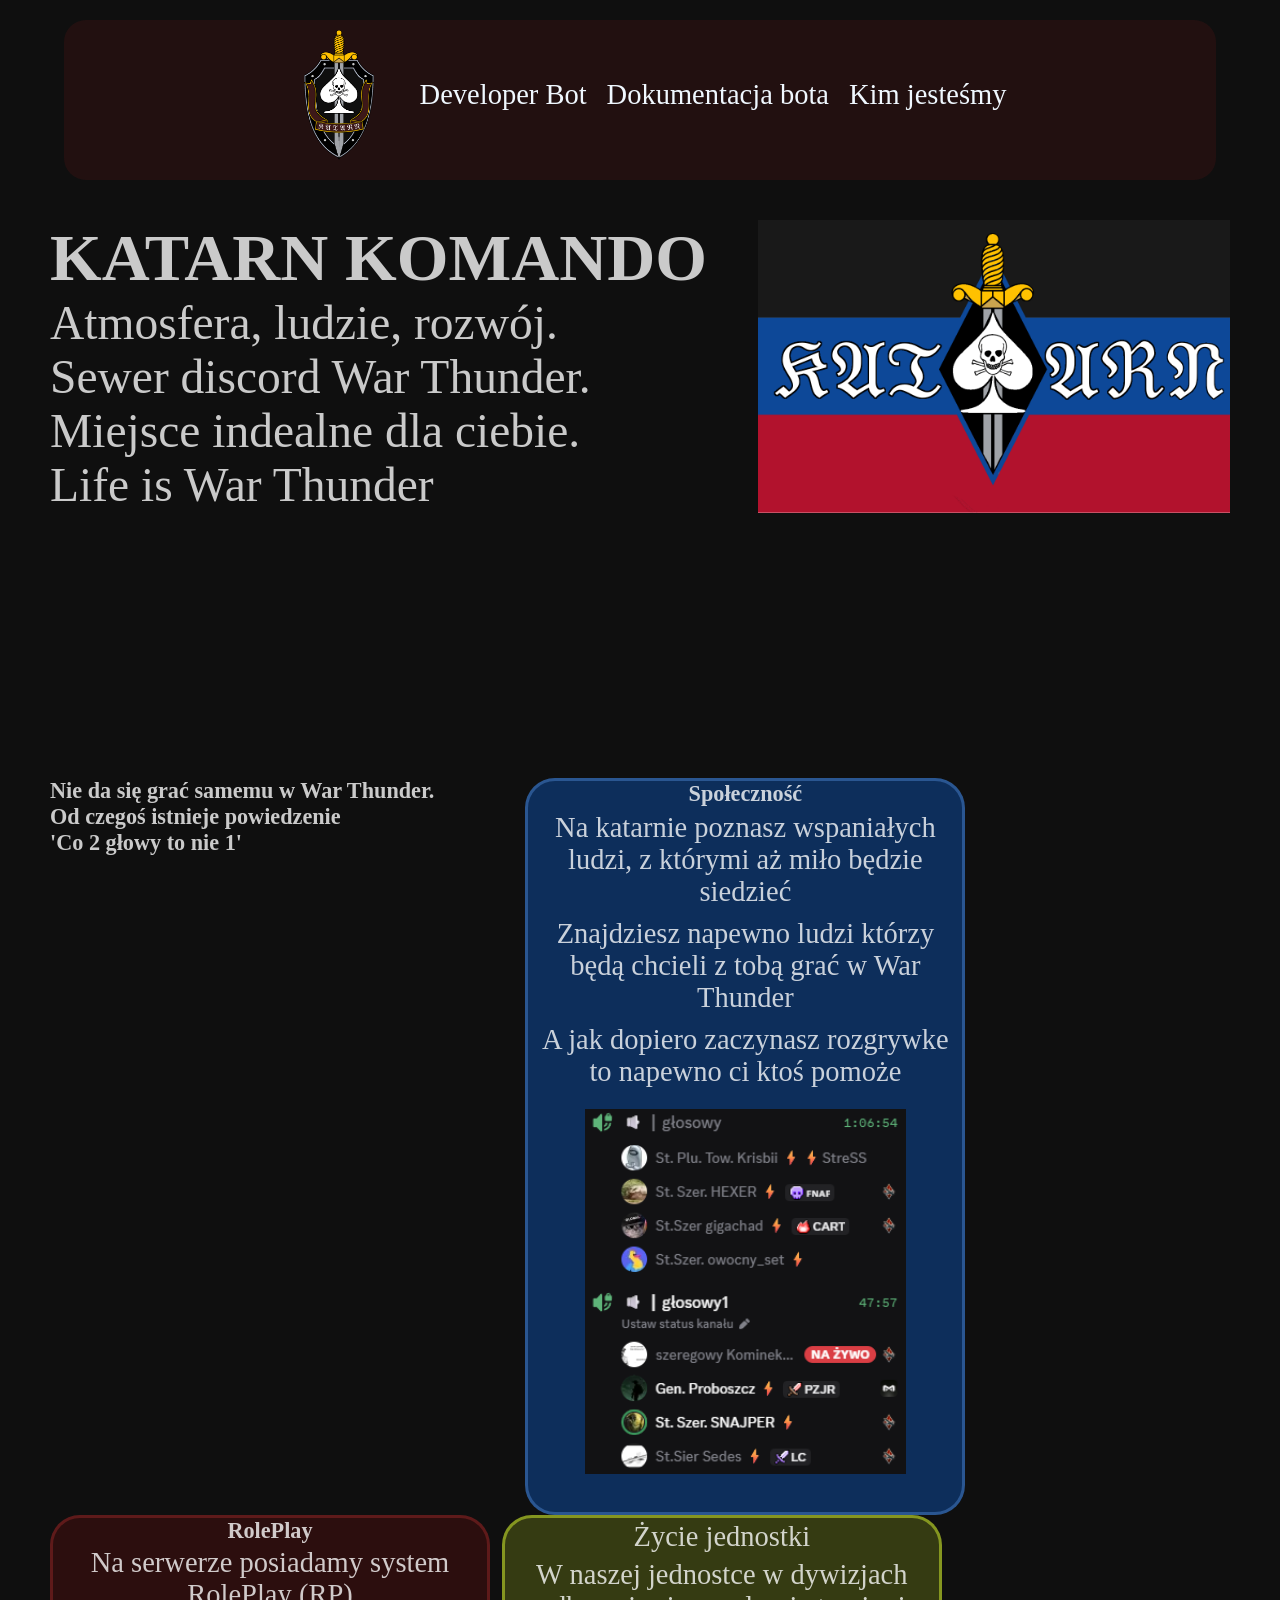
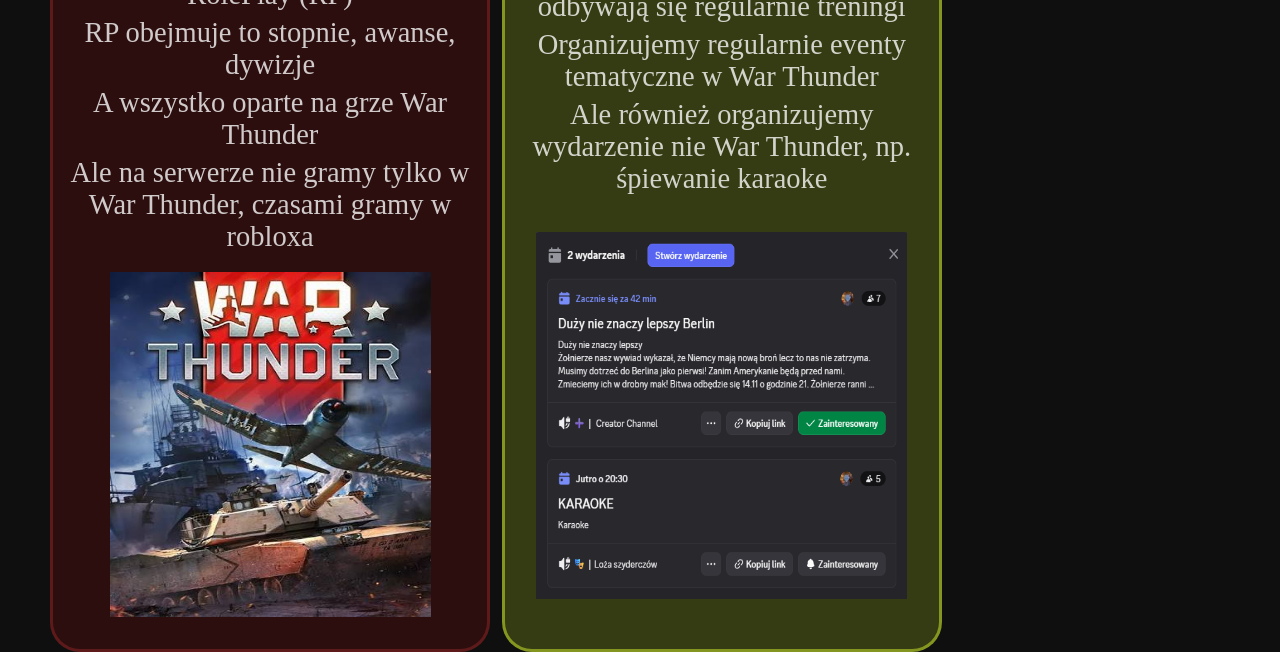
<file: index.html>
<!DOCTYPE html>
<html lang="PL">
<head>
    <meta charset="UTF-8">
    <meta name="viewport" content="width=device-width, initial-scale=1.0">
    <link rel="stylesheet" href="style.css">
    <title>KATARN KOMANDO</title>
</head>
<body>
    <header>
        <a href="index.html"><img src="KATARN.png" alt="logo_KATARN"></a>
        <nav>
            <ul>
                <li><a href="developer-bot.html">Developer Bot</a></li>
                <li><a href="documentation.html">Dokumentacja bota</a><li>
                <li><a href="">Kim jesteśmy</a></li>
            </ul>
            <div style="clear: both;"></div>
        </nav>
    </header>
    <main>
        <article id="head">
        <section>
        <h1>KATARN KOMANDO</h1>
        <p>Atmosfera, ludzie, rozwój.</p>
        <p>Sewer discord War Thunder.</p>
        <p>Miejsce indealne dla ciebie.</p>
        <p>Life is War Thunder</p>
        </section>
        <img src="Flaga KATARN.png" alt="Logo katarnu">
        </article>
        <article id="advert">
            <section id="description">
                <h1>Nie da się grać samemu w War Thunder.</h1>
                <h1>Od czegoś istnieje powiedzenie</h1>
                <h1>'Co 2 głowy to nie 1'</h1>
            </section>
            <section id="box_1">
                <h1>Społeczność</h1>
                <p>Na katarnie poznasz wspaniałych ludzi, z którymi aż miło będzie siedzieć</p>
                <p>Znajdziesz napewno ludzi którzy będą chcieli z tobą grać w War Thunder</p>
                <p>A jak dopiero zaczynasz rozgrywke to napewno ci ktoś pomoże</p>
                <img src="people.png" alt="Ludzie siedzą na kanale głosowym">
            </section>
            <section id="box_2">
                <h1>RolePlay</h1>
                <p>Na serwerze posiadamy system RolePlay (RP)</p>
                <p>RP obejmuje to stopnie, awanse, dywizje</p>
                <p>A wszystko oparte na grze War Thunder</p>
                <p>Ale na serwerze nie gramy tylko w War Thunder, czasami gramy w robloxa</p>
                <img src="Wt.png" alt="Plakat z War Thunder">
            </section>
            <section id="box_3">
                <p>Życie jednostki</p>
                <p>W naszej jednostce w dywizjach odbywają się regularnie treningi</p>
                <p>Organizujemy regularnie eventy tematyczne w War Thunder</p>
                <p>Ale również organizujemy wydarzenie nie War Thunder, np. śpiewanie karaoke</p>
                <img src="Wydarzenia.png" alt="Rozplanowanie wydarzeń">
            </section>
            <div style="clear: both;"></div>
        </article>
    </main>
</body>
</html>
</file>
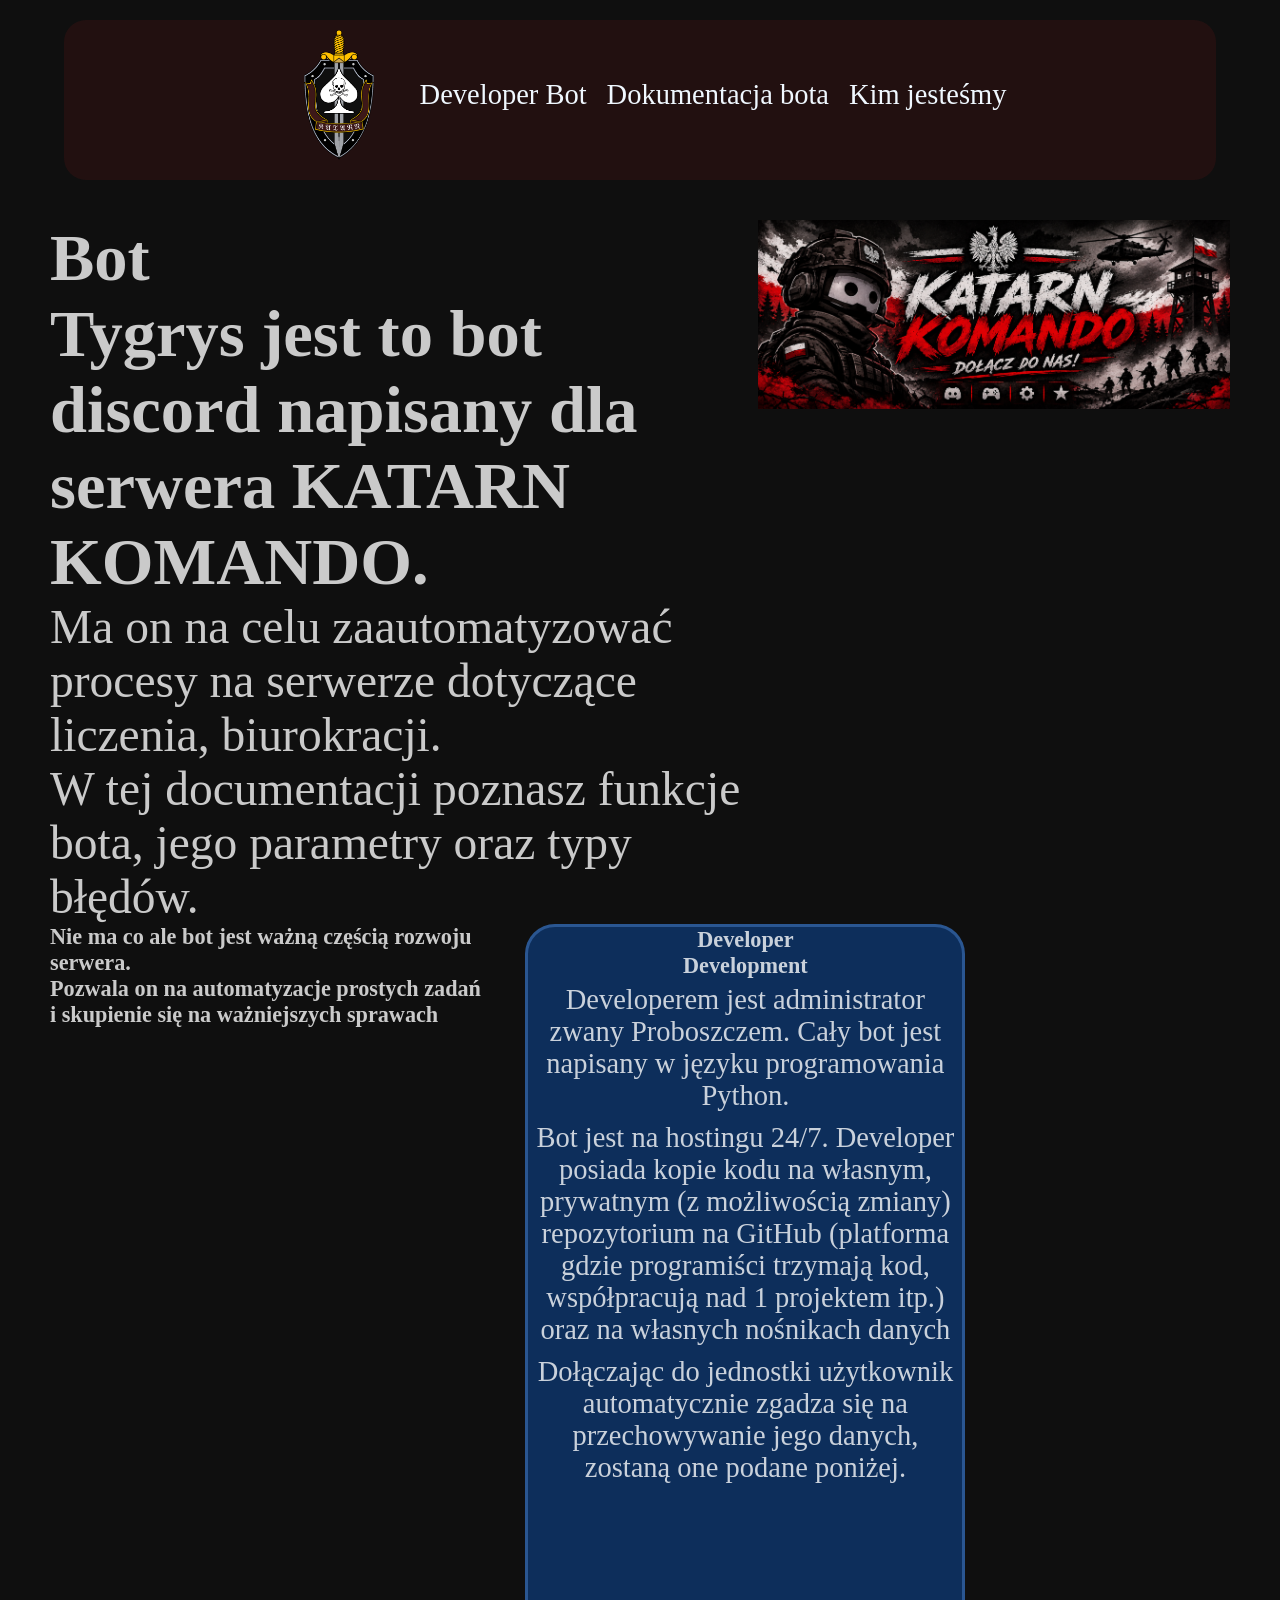
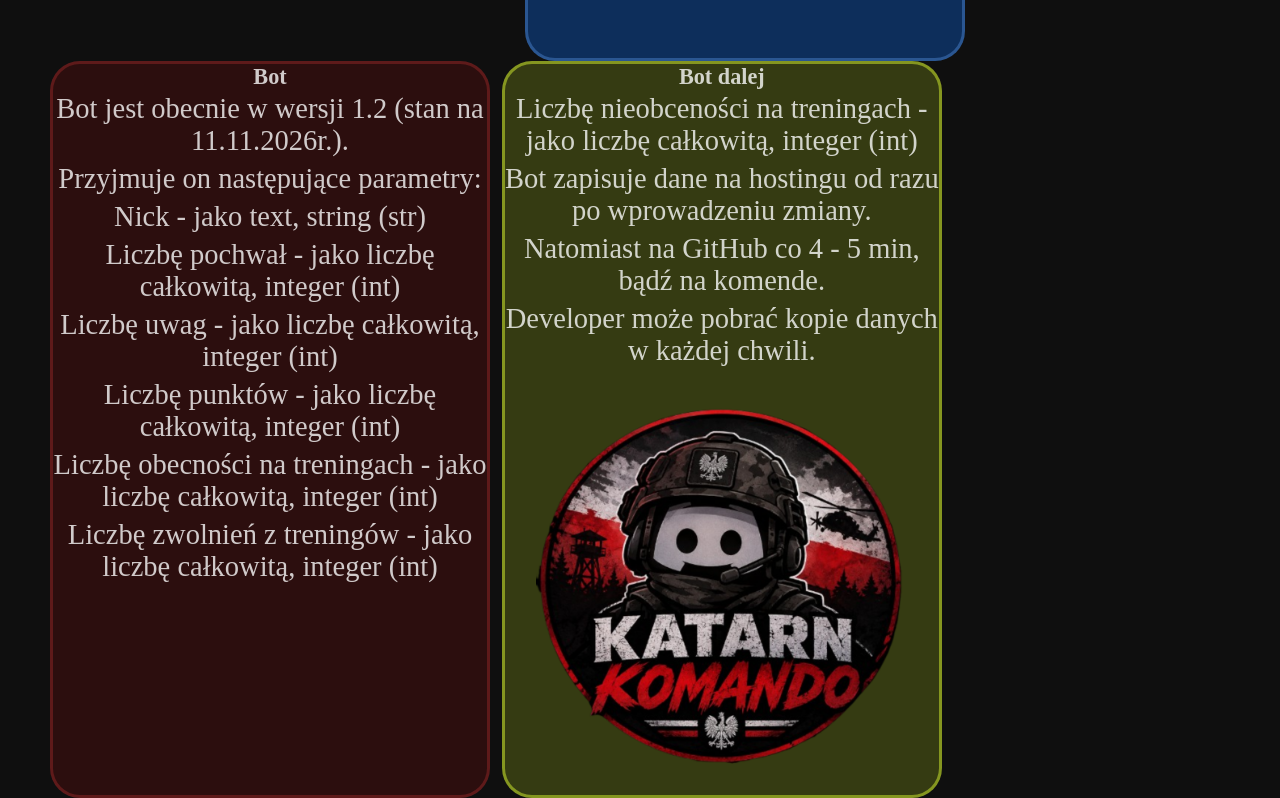
<file: developer-bot.html>
<!DOCTYPE html>
<html lang="PL">
<head>
    <meta charset="UTF-8">
    <meta name="viewport" content="width=device-width, initial-scale=1.0">
    <link rel="stylesheet" href="style.css">
    <title>KATARN KOMANDO</title>
</head>
<body>
    <header>
        <a href="index.html"><img src="KATARN.png" alt="logo_KATARN"></a>
        <nav>
            <ul>
                <li><a href="developer-bot.html">Developer Bot</a></li>
                <li><a href="documentation.html">Dokumentacja bota</a><li>
                <li><a href="">Kim jesteśmy</a></li>
            </ul>
            <div style="clear: both;"></div>
        </nav>
    </header>
    <main>
        <article id="head">
        <section>
        <h1>Bot</h1>
        <h1>Tygrys jest to bot discord napisany dla serwera KATARN KOMANDO.</h1>
        <p>Ma on na celu zaautomatyzować procesy na serwerze dotyczące liczenia, biurokracji.</p>
        <p>W tej documentacji poznasz funkcje bota, jego parametry oraz typy błędów.</p>
        </section>
        <img src="Tygrys - baner.png" alt="Logo katarnu" style="height: 40%; width: 40%;">
        <br><br><br><br><br><br><br><br><br><br>
        </article>
        <article id="advert">
            <section id="description">
                <h1>Nie ma co ale bot jest ważną częścią rozwoju serwera.</h1>
                <h1>Pozwala on na automatyzacje prostych zadań i skupienie się na ważniejszych sprawach</h1>
            </section>
            <section id="box_1">
                <h1>Developer</h1>
                <h1>Development</h1>
                <p>Developerem jest administrator zwany Proboszczem. Cały bot jest napisany w języku programowania Python.</p>
                <p>Bot jest na hostingu 24/7. Developer posiada kopie kodu na własnym, prywatnym (z możliwością zmiany) repozytorium na GitHub (platforma gdzie programiści trzymają kod, współpracują nad 1 projektem itp.) oraz na własnych nośnikach danych</p>
                <p>Dołączając do jednostki użytkownik automatycznie zgadza się na przechowywanie jego danych, zostaną one podane poniżej.</p>
            </section>
            <section id="box_2">
                <h1>Bot</h1>
                <p>Bot jest obecnie w wersji 1.2 (stan na 11.11.2026r.). </p>
                <p>Przyjmuje on następujące parametry:</p>
                <p>Nick - jako text, string (str)</p>
                <p>Liczbę pochwał - jako liczbę całkowitą, integer (int)</p>
                <p>Liczbę uwag - jako liczbę całkowitą, integer (int)</p>
                <p>Liczbę punktów - jako liczbę całkowitą, integer (int)</p>
                <p>Liczbę obecności na treningach - jako liczbę całkowitą, integer (int)</p>
                <p>Liczbę zwolnień z treningów - jako liczbę całkowitą, integer (int)</p>
            </section>
            <section id="box_3">
                <h1>Bot dalej</h1>
                <p>Liczbę nieobceności na treningach - jako liczbę całkowitą, integer (int)</p>
                <p>Bot zapisuje dane na hostingu od razu po wprowadzeniu zmiany. </p>
                <p>Natomiast na GitHub co 4 - 5 min, bądź na komende. </p>
                <p>Developer może pobrać kopie danych w każdej chwili.</p>
                <img src="Tygrys.png" alt="Profilowe bota Tygrys">
            </section>
            <div style="clear: both;"></div>
        </article>
    </main>
</body>
</html>
</file>
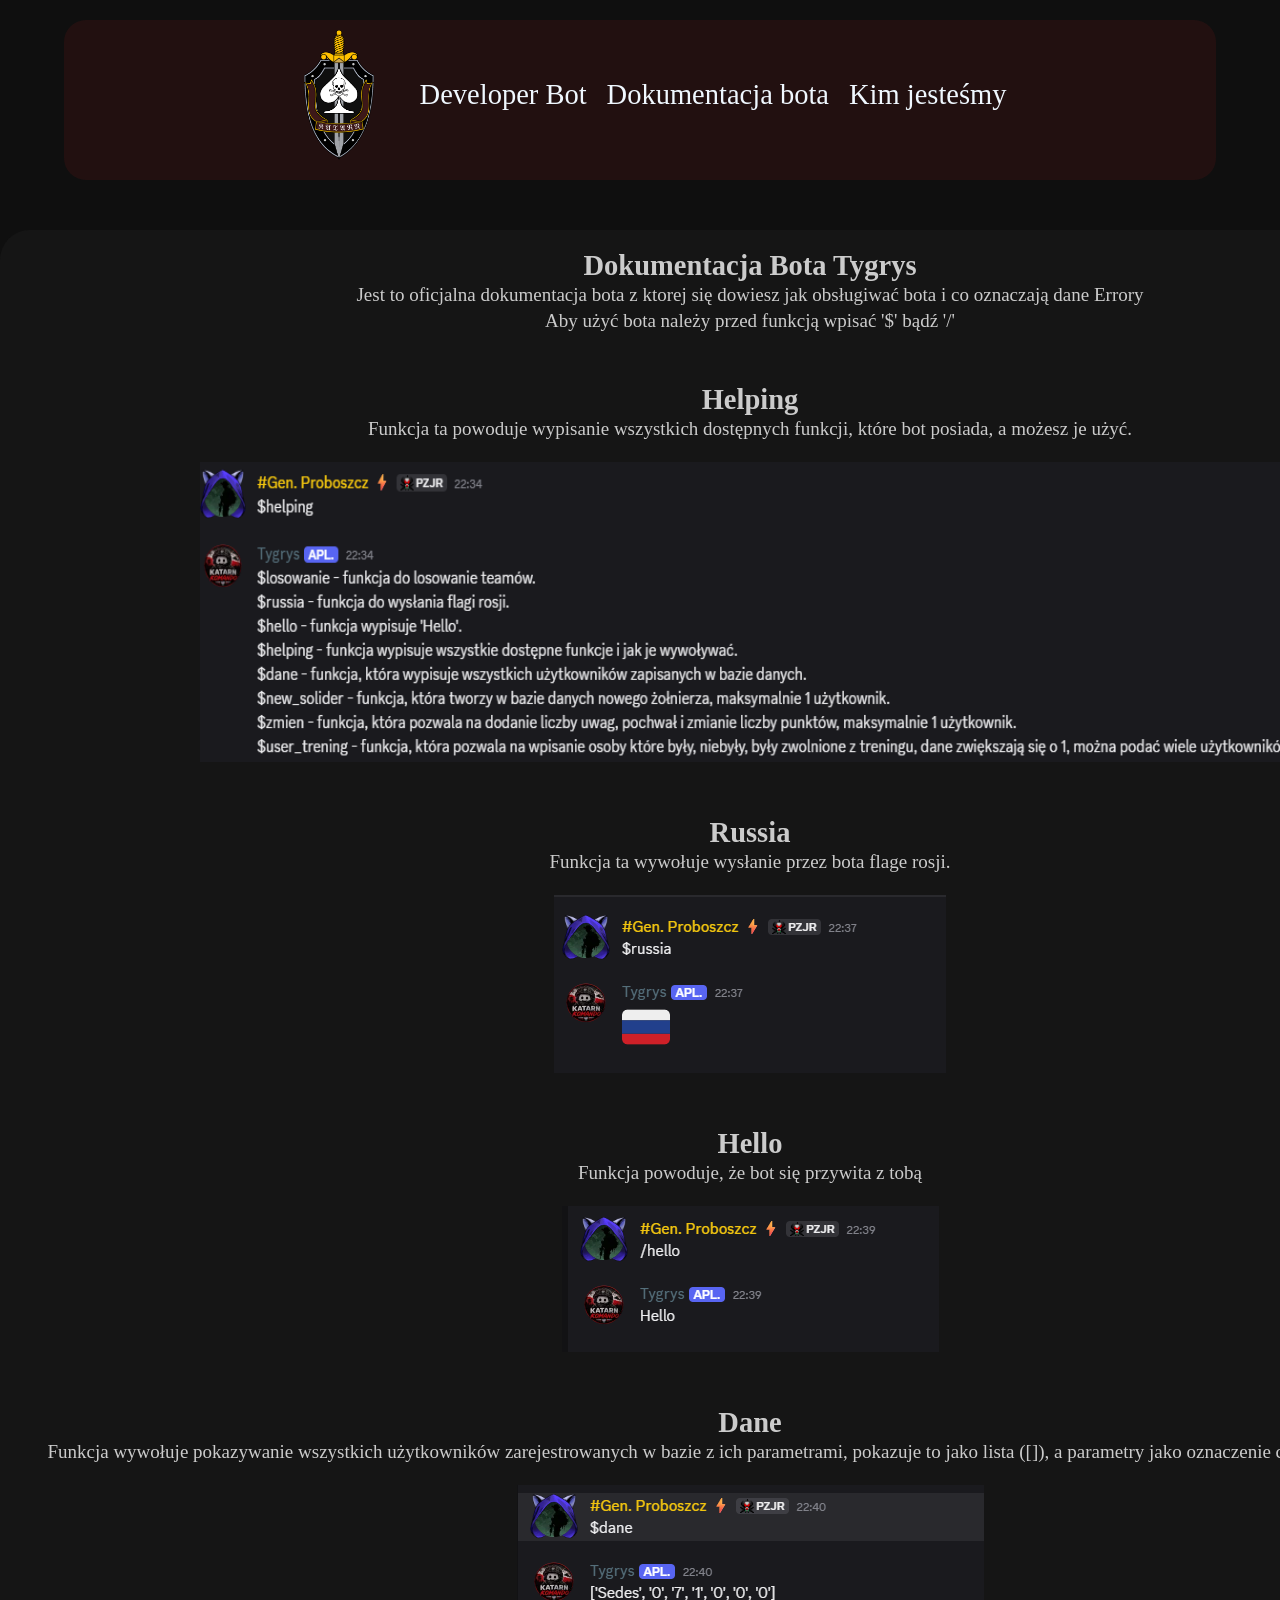
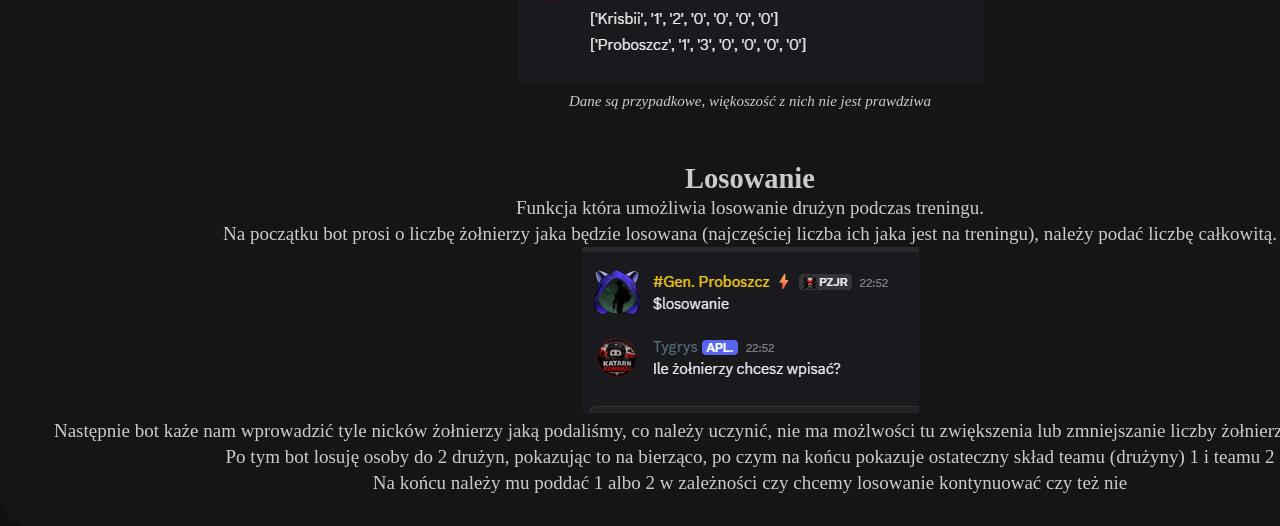
<file: documentation.html>
<!DOCTYPE html>
<html lang="PL">
<head>
    <meta charset="UTF-8">
    <meta name="viewport" content="width=device-width, initial-scale=1.0">
    <link rel="stylesheet" href="styl.css">
    <title>KATARN KOMANDO</title>
</head>
<body>
    <header>
        <a href="index.html"><img src="KATARN.png" alt="logo_KATARN"></a>
        <nav>
            <ul>
                <li><a href="developer-bot.html">Developer Bot</a></li>
                <li><a href="documentation.html">Dokumentacja bota</a><li>
                <li><a href="">Kim jesteśmy</a></li>
            </ul>
            <div style="clear: both;"></div>
        </nav>
    </header>
    <main>
        <section id="wprowadzenie">
            <h1>Dokumentacja Bota Tygrys</h1>
            <p>Jest to oficjalna dokumentacja bota z ktorej się dowiesz jak obsługiwać bota i co oznaczają dane Errory</p>
            <p>Aby użyć bota należy przed funkcją wpisać '$' bądź '/'</p>
        </section>
        <div style="clear: both;"></div>
        <section id="helping">
            <h1>Helping</h1>
            <p>Funkcja ta powoduje wypisanie wszystkich dostępnych funkcji, które bot posiada, a możesz je użyć.</p>
            <img src="helping.png" alt="Bot wypisuje funkcje helping">
        </section>
        <section id="russia">
            <h1>Russia</h1>
            <p>Funkcja ta wywołuje wysłanie przez bota flage rosji.</p>
            <img src="Russia.png" alt="Bot wypisuje funkcje russia">
        </section>
        <section id="hello">
            <h1>Hello</h1>
            <p>Funkcja powoduje, że bot się przywita z tobą</p>
            <img src="Hello.png" alt="Bot wypisuje funkcje hello">
        </section>
        <section id="dane">
            <h1>Dane</h1>
            <p>Funkcja wywołuje pokazywanie wszystkich użytkowników zarejestrowanych w bazie z ich parametrami, pokazuje to jako lista ([]), a parametry jako oznaczenie cudzysłowia ("" albo '')</p>
            <img src="Dane.png" alt="Bot wypisuje funkcje dane">
            <p><i class="napis">Dane są przypadkowe, więkoszość z nich nie jest prawdziwa</i></p>
        </section>
        <section id="losowanie">
            <h1>Losowanie</h1>
            <p>Funkcja która umożliwia losowanie drużyn podczas treningu.</p>
            <p>Na początku bot prosi o liczbę żołnierzy jaka będzie losowana (najczęściej liczba ich jaka jest na treningu), należy podać liczbę całkowitą.</p>
            <img src="losowanie1.png" alt="Bot prosi o podanie liczby żołnierzy do wypisania" id="losowanie1">
            <p>Następnie bot każe nam wprowadzić tyle nicków żołnierzy jaką podaliśmy, co należy uczynić, nie ma możlwości tu zwiększenia lub zmniejszanie liczby żołnierzy w funckji losującej.</p>
            <p>Po tym bot losuję osoby do 2 drużyn, pokazując to na bierząco, po czym na końcu pokazuje ostateczny skład teamu (drużyny) 1 i teamu 2</p>
            <p>Na końcu należy mu poddać 1 albo 2 w zależności czy chcemy losowanie kontynuować czy też nie</p>
        </section>
    </main>
</body>
</html>
</file>
<file: style.css>
:root{
    --color_main: #0f0f0f;
    --color_1: rgb(81, 21, 21);
    --color_2: #ffffffc7;
    --color_3: #723d3dd5;
    color: var(--color_2);
    font-size: 19px;
}
*{
    margin: 0;
    padding: 0;
    box-sizing: border-box;
}
body{
    background: var(--color_main);
}
header{
    margin-left: 5%;
    margin-right: 5%;
    margin-top: 20px;
    width: 90%;
    background-color: rgba(81, 21, 21, 0.3);
    height: 160px;
    border-radius: 22px;
}
header img {
    width: 90px; 
    height: 150px;
    padding: 10px;
    float: left;
    margin-left: 20%;
}   
header nav {
    padding: 0px,50px,0px,50px;
    margin-left: 30%;
    width: 65%;
    height: 150px;
    display: flex;
    align-items:center;
}
header nav li
{
    list-style-type: none;
    float: left;
    font-size: 1.5rem;
    line-height: 150%;
    padding: 0px 10px 0px 10px;
    border-radius: 20px;
}
header nav li:hover {
    background-color: rgb(58, 16, 16);
}
header nav li a {
    text-decoration: none;
    color: aliceblue;
}
main{
    padding-top: 40px;
    margin-left: 50px;
    margin-right: 50px;    
}
main > #head > section > h1 {
    font-size: 3.5rem;
}
main > #head > section > p {
    font-size: 2.5rem;
}
main > #head > section {
    width: 60%;
    float: left;
}
main > #head > img {
    height: 20%;
    width: 40%;
}
main > #advert 
{
    padding-top: 22%;
}
main > #advert > section {
    width: 440px;
    float: left;
    margin-right: 3%;
}
main > #advert > #box_1 {
    border-radius: 30px;
    text-align: center;
    border: 3px, solid rgba(67, 118, 189, 0.562);
    background: rgba(13, 72, 152, 0.562);
    margin-right: 1%;
    height: 737px;
}
main > #advert > #box_1:hover {
    background: rgba(67, 118, 189, 0.562);   
}
main > #advert > #box_1 > p {
    font-size: 1.5rem;
    padding: 5px 0px 5px 0px;
}
main > #advert > #box_1 > img{
    padding-top: 16px;
    padding-bottom: 15px;
    width: 321px;
    height: 396px;
}
main > #advert > #box_2 {
    border-radius: 30px;
    text-align: center;
    border: 3px, solid rgba(134, 36, 36, 0.562);
    background: rgba(80, 14, 14, 0.459);
    height: 737px;
    margin-right: 1%;
}
main > #advert > #box_2:hover {
    border: 3px, solid rgba(134, 36, 36, 0.562);
    background: rgba(134, 36, 36, 0.562);
}
    main > #advert > #box_2 > p {
    font-size: 1.5rem;
    padding: 3px 0px 3px 0px;
}
main > #advert > #box_2 > img{
    padding-top: 16px;
    padding-bottom: 15px;
    width: 321px;
    height: 376px;
}
main > #advert > #box_3 {
    border-radius: 30px;
    text-align: center;
    border: 3px, solid rgba(196, 223, 45, 0.562);
    background: rgba(99, 112, 22, 0.459);
    height: 737px;
}
main > #advert > #box_3:hover {
    border: 3px, solid rgba(196, 223, 45, 0.562);
    background: rgba(196, 223, 45, 0.562);
}
    main > #advert > #box_3 > p {
    font-size: 1.5rem;
    padding: 3px 0px 3px 0px;
}
main > #advert > #box_3 > img{
    padding-top: 34px;
    padding-bottom: 15px;
    width: 371px;
    height: 416px;
}
</file>
<file: styl.css>
:root{
    --color_main: #0f0f0f;
    --color_1: rgb(81, 21, 21);
    --color_2: #ffffffc7;
    --color_3: #723d3dd5;
    color: var(--color_2);
    font-size: 19px;
}
*{
    margin: 0;
    padding: 0;
    box-sizing: border-box;
}
body {
    background: var(--color_main);
}
header{
    margin-left: 5%;
    margin-right: 5%;
    margin-top: 20px;
    width: 90%;
    background-color: rgba(81, 21, 21, 0.3);
    height: 160px;
    border-radius: 22px;
}
header img {
    width: 90px; 
    height: 150px;
    padding: 10px;
    float: left;
    margin-left: 20%;
}   
header nav {
    padding: 0px,50px,0px,50px;
    margin-left: 30%;
    width: 65%;
    height: 150px;
    display: flex;
    align-items:center;
}
header nav li
{
    list-style-type: none;
    float: left;
    font-size: 1.5rem;
    line-height: 150%;
    padding: 0px 10px 0px 10px;
    border-radius: 20px;
}
header nav li:hover {
    background-color: rgb(58, 16, 16);
}
header nav li a {
    text-decoration: none;
    color: aliceblue;
}
main {
    width: 1500px;
    background-color: #151515;
    margin-left: auto;
    margin-right: auto;
    margin-top: 50px;
    border-radius: 30px;
    padding-bottom: 10px;
}
main p {
    padding: 2px;
}
main > #wprowadzenie {
    padding: 20px;
    text-align: center;
    margin-top: 10px;
    
}
main > #helping {
    padding: 20px;
    text-align: center;
    margin-top: 10px;
}
main > #helping > img {
    margin-top: 20px;
    width: 1100px;
    height: 300px;
}
main > #russia {
    padding: 20px;
    text-align: center;
    margin-top: 10px;
}
main > #russia > img {
    margin-top: 20px;
}
main > #hello {
    padding: 20px;
    text-align: center;
    margin-top: 10px;
}
main > #hello > img {
    margin-top: 20px;
}
main > #dane {
    padding: 20px;
    text-align: center;
    margin-top: 10px;
}
main > #dane > img {
    margin-top: 20px;
}
main > #losowanie{
    padding: 20px;
    text-align: center;
    margin-top: 10px;
}
.napis {
    font-size: 15px;
}
</file>
